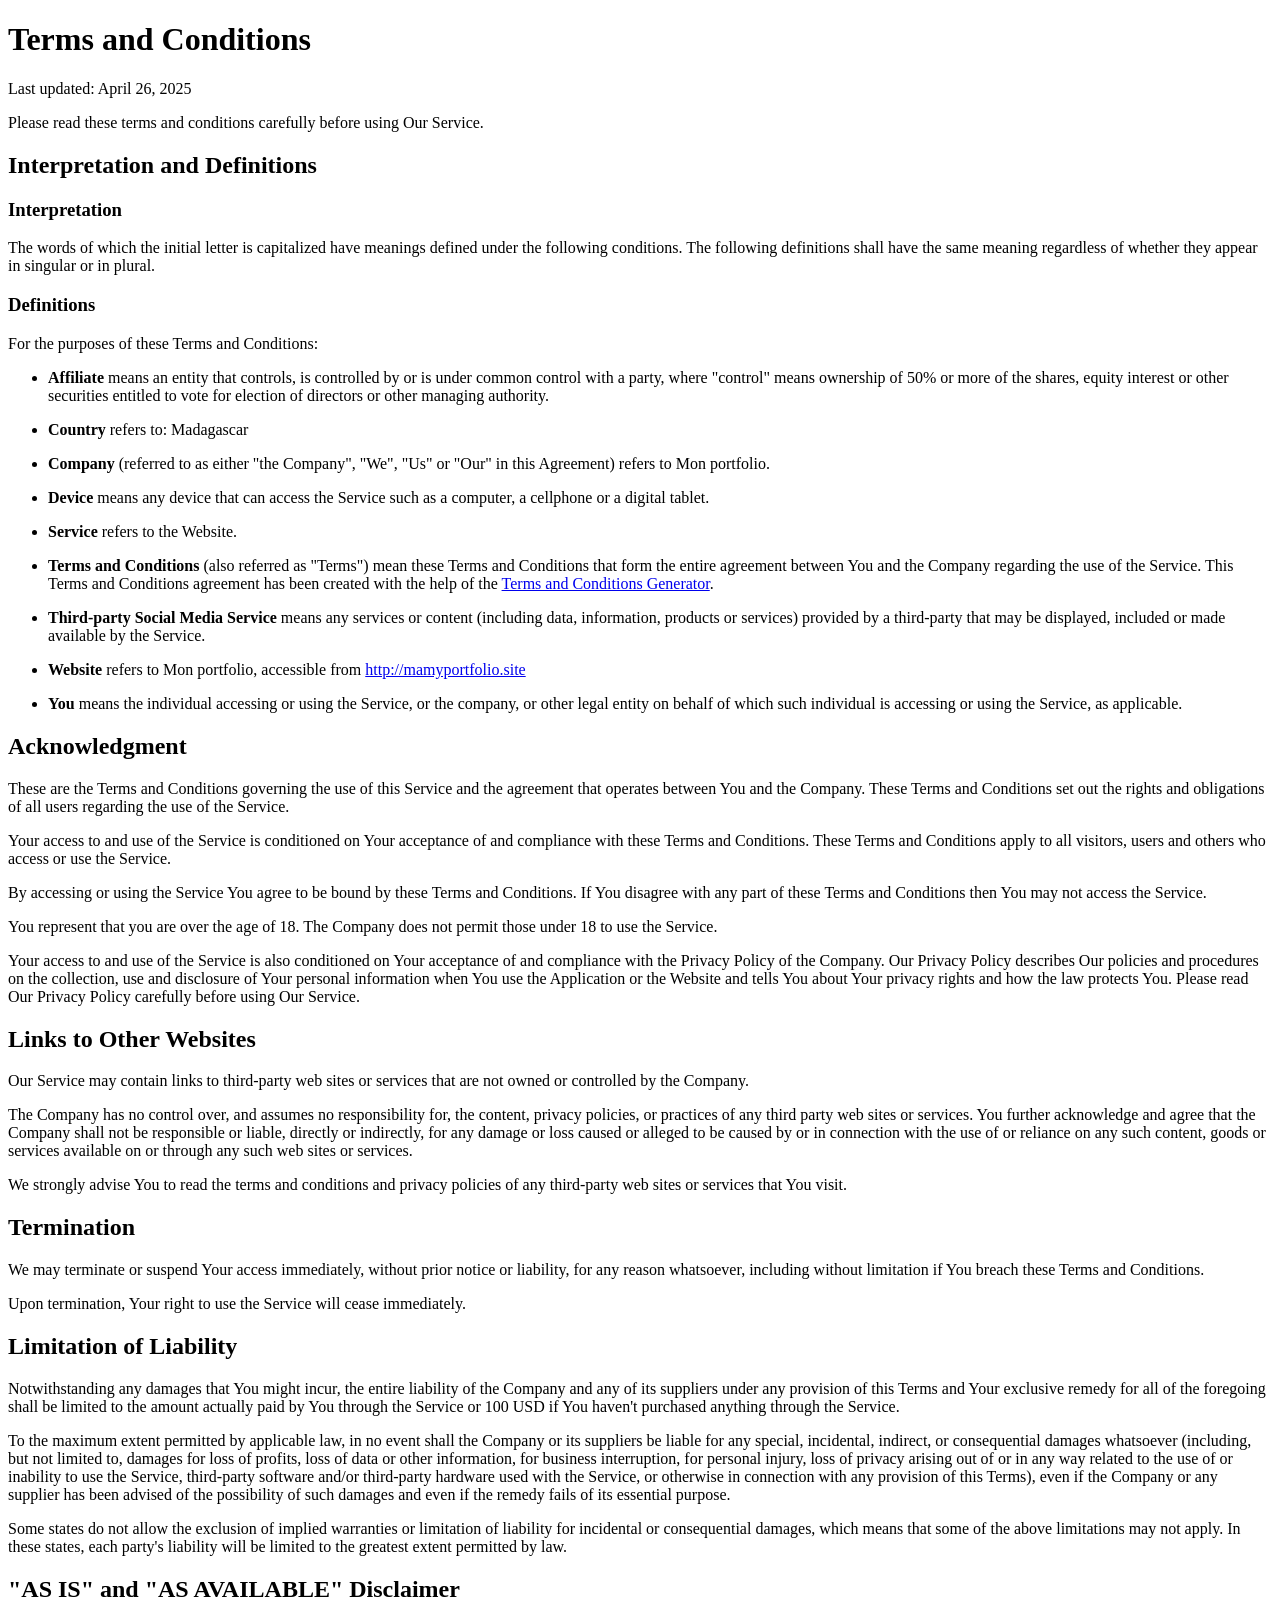
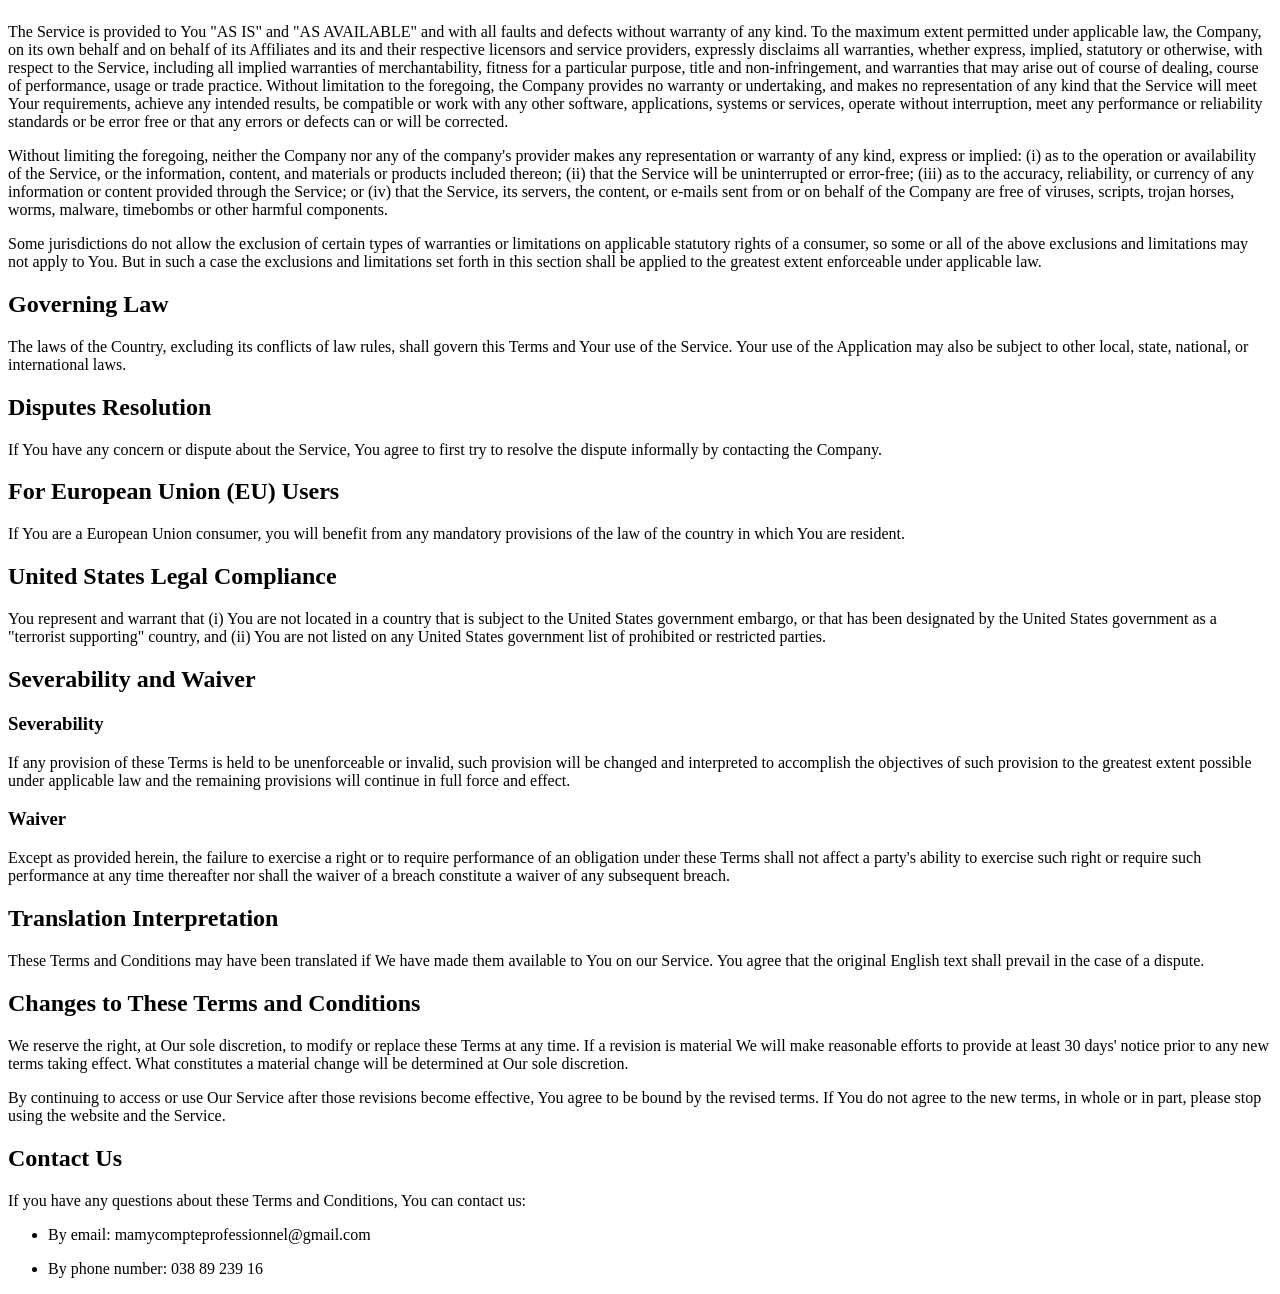
<file: condition_générale_utilisation.html>
<!DOCTYPE html>
<html lang="en">
<head>
    <meta charset="UTF-8">
    <meta name="viewport" content="width=device-width, initial-scale=1.0">
    <title>Conditions générales d'utilisations</title>
</head>
<body>
    <h1>Terms and Conditions</h1>
<p>Last updated: April 26, 2025</p>
<p>Please read these terms and conditions carefully before using Our Service.</p>
<h2>Interpretation and Definitions</h2>
<h3>Interpretation</h3>
<p>The words of which the initial letter is capitalized have meanings defined under the following conditions. The following definitions shall have the same meaning regardless of whether they appear in singular or in plural.</p>
<h3>Definitions</h3>
<p>For the purposes of these Terms and Conditions:</p>
<ul>
<li>
<p><strong>Affiliate</strong> means an entity that controls, is controlled by or is under common control with a party, where &quot;control&quot; means ownership of 50% or more of the shares, equity interest or other securities entitled to vote for election of directors or other managing authority.</p>
</li>
<li>
<p><strong>Country</strong> refers to:  Madagascar</p>
</li>
<li>
<p><strong>Company</strong> (referred to as either &quot;the Company&quot;, &quot;We&quot;, &quot;Us&quot; or &quot;Our&quot; in this Agreement) refers to Mon portfolio.</p>
</li>
<li>
<p><strong>Device</strong> means any device that can access the Service such as a computer, a cellphone or a digital tablet.</p>
</li>
<li>
<p><strong>Service</strong> refers to the Website.</p>
</li>
<li>
<p><strong>Terms and Conditions</strong> (also referred as &quot;Terms&quot;) mean these Terms and Conditions that form the entire agreement between You and the Company regarding the use of the Service. This Terms and Conditions agreement has been created with the help of the <a href="https://www.privacypolicies.com/terms-conditions-generator/" target="_blank">Terms and Conditions Generator</a>.</p>
</li>
<li>
<p><strong>Third-party Social Media Service</strong> means any services or content (including data, information, products or services) provided by a third-party that may be displayed, included or made available by the Service.</p>
</li>
<li>
<p><strong>Website</strong> refers to Mon portfolio, accessible from <a href="http://mamyportfolio.site" rel="external nofollow noopener" target="_blank">http://mamyportfolio.site</a></p>
</li>
<li>
<p><strong>You</strong> means the individual accessing or using the Service, or the company, or other legal entity on behalf of which such individual is accessing or using the Service, as applicable.</p>
</li>
</ul>
<h2>Acknowledgment</h2>
<p>These are the Terms and Conditions governing the use of this Service and the agreement that operates between You and the Company. These Terms and Conditions set out the rights and obligations of all users regarding the use of the Service.</p>
<p>Your access to and use of the Service is conditioned on Your acceptance of and compliance with these Terms and Conditions. These Terms and Conditions apply to all visitors, users and others who access or use the Service.</p>
<p>By accessing or using the Service You agree to be bound by these Terms and Conditions. If You disagree with any part of these Terms and Conditions then You may not access the Service.</p>
<p>You represent that you are over the age of 18. The Company does not permit those under 18 to use the Service.</p>
<p>Your access to and use of the Service is also conditioned on Your acceptance of and compliance with the Privacy Policy of the Company. Our Privacy Policy describes Our policies and procedures on the collection, use and disclosure of Your personal information when You use the Application or the Website and tells You about Your privacy rights and how the law protects You. Please read Our Privacy Policy carefully before using Our Service.</p>
<h2>Links to Other Websites</h2>
<p>Our Service may contain links to third-party web sites or services that are not owned or controlled by the Company.</p>
<p>The Company has no control over, and assumes no responsibility for, the content, privacy policies, or practices of any third party web sites or services. You further acknowledge and agree that the Company shall not be responsible or liable, directly or indirectly, for any damage or loss caused or alleged to be caused by or in connection with the use of or reliance on any such content, goods or services available on or through any such web sites or services.</p>
<p>We strongly advise You to read the terms and conditions and privacy policies of any third-party web sites or services that You visit.</p>
<h2>Termination</h2>
<p>We may terminate or suspend Your access immediately, without prior notice or liability, for any reason whatsoever, including without limitation if You breach these Terms and Conditions.</p>
<p>Upon termination, Your right to use the Service will cease immediately.</p>
<h2>Limitation of Liability</h2>
<p>Notwithstanding any damages that You might incur, the entire liability of the Company and any of its suppliers under any provision of this Terms and Your exclusive remedy for all of the foregoing shall be limited to the amount actually paid by You through the Service or 100 USD if You haven't purchased anything through the Service.</p>
<p>To the maximum extent permitted by applicable law, in no event shall the Company or its suppliers be liable for any special, incidental, indirect, or consequential damages whatsoever (including, but not limited to, damages for loss of profits, loss of data or other information, for business interruption, for personal injury, loss of privacy arising out of or in any way related to the use of or inability to use the Service, third-party software and/or third-party hardware used with the Service, or otherwise in connection with any provision of this Terms), even if the Company or any supplier has been advised of the possibility of such damages and even if the remedy fails of its essential purpose.</p>
<p>Some states do not allow the exclusion of implied warranties or limitation of liability for incidental or consequential damages, which means that some of the above limitations may not apply. In these states, each party's liability will be limited to the greatest extent permitted by law.</p>
<h2>&quot;AS IS&quot; and &quot;AS AVAILABLE&quot; Disclaimer</h2>
<p>The Service is provided to You &quot;AS IS&quot; and &quot;AS AVAILABLE&quot; and with all faults and defects without warranty of any kind. To the maximum extent permitted under applicable law, the Company, on its own behalf and on behalf of its Affiliates and its and their respective licensors and service providers, expressly disclaims all warranties, whether express, implied, statutory or otherwise, with respect to the Service, including all implied warranties of merchantability, fitness for a particular purpose, title and non-infringement, and warranties that may arise out of course of dealing, course of performance, usage or trade practice. Without limitation to the foregoing, the Company provides no warranty or undertaking, and makes no representation of any kind that the Service will meet Your requirements, achieve any intended results, be compatible or work with any other software, applications, systems or services, operate without interruption, meet any performance or reliability standards or be error free or that any errors or defects can or will be corrected.</p>
<p>Without limiting the foregoing, neither the Company nor any of the company's provider makes any representation or warranty of any kind, express or implied: (i) as to the operation or availability of the Service, or the information, content, and materials or products included thereon; (ii) that the Service will be uninterrupted or error-free; (iii) as to the accuracy, reliability, or currency of any information or content provided through the Service; or (iv) that the Service, its servers, the content, or e-mails sent from or on behalf of the Company are free of viruses, scripts, trojan horses, worms, malware, timebombs or other harmful components.</p>
<p>Some jurisdictions do not allow the exclusion of certain types of warranties or limitations on applicable statutory rights of a consumer, so some or all of the above exclusions and limitations may not apply to You. But in such a case the exclusions and limitations set forth in this section shall be applied to the greatest extent enforceable under applicable law.</p>
<h2>Governing Law</h2>
<p>The laws of the Country, excluding its conflicts of law rules, shall govern this Terms and Your use of the Service. Your use of the Application may also be subject to other local, state, national, or international laws.</p>
<h2>Disputes Resolution</h2>
<p>If You have any concern or dispute about the Service, You agree to first try to resolve the dispute informally by contacting the Company.</p>
<h2>For European Union (EU) Users</h2>
<p>If You are a European Union consumer, you will benefit from any mandatory provisions of the law of the country in which You are resident.</p>
<h2>United States Legal Compliance</h2>
<p>You represent and warrant that (i) You are not located in a country that is subject to the United States government embargo, or that has been designated by the United States government as a &quot;terrorist supporting&quot; country, and (ii) You are not listed on any United States government list of prohibited or restricted parties.</p>
<h2>Severability and Waiver</h2>
<h3>Severability</h3>
<p>If any provision of these Terms is held to be unenforceable or invalid, such provision will be changed and interpreted to accomplish the objectives of such provision to the greatest extent possible under applicable law and the remaining provisions will continue in full force and effect.</p>
<h3>Waiver</h3>
<p>Except as provided herein, the failure to exercise a right or to require performance of an obligation under these Terms shall not affect a party's ability to exercise such right or require such performance at any time thereafter nor shall the waiver of a breach constitute a waiver of any subsequent breach.</p>
<h2>Translation Interpretation</h2>
<p>These Terms and Conditions may have been translated if We have made them available to You on our Service.
You agree that the original English text shall prevail in the case of a dispute.</p>
<h2>Changes to These Terms and Conditions</h2>
<p>We reserve the right, at Our sole discretion, to modify or replace these Terms at any time. If a revision is material We will make reasonable efforts to provide at least 30 days' notice prior to any new terms taking effect. What constitutes a material change will be determined at Our sole discretion.</p>
<p>By continuing to access or use Our Service after those revisions become effective, You agree to be bound by the revised terms. If You do not agree to the new terms, in whole or in part, please stop using the website and the Service.</p>
<h2>Contact Us</h2>
<p>If you have any questions about these Terms and Conditions, You can contact us:</p>
<ul>
<li>
<p>By email: mamycompteprofessionnel@gmail.com</p>
</li>
<li>
<p>By phone number: 038 89 239 16</p>
</li>
</ul>
</body>
</html>
</file>
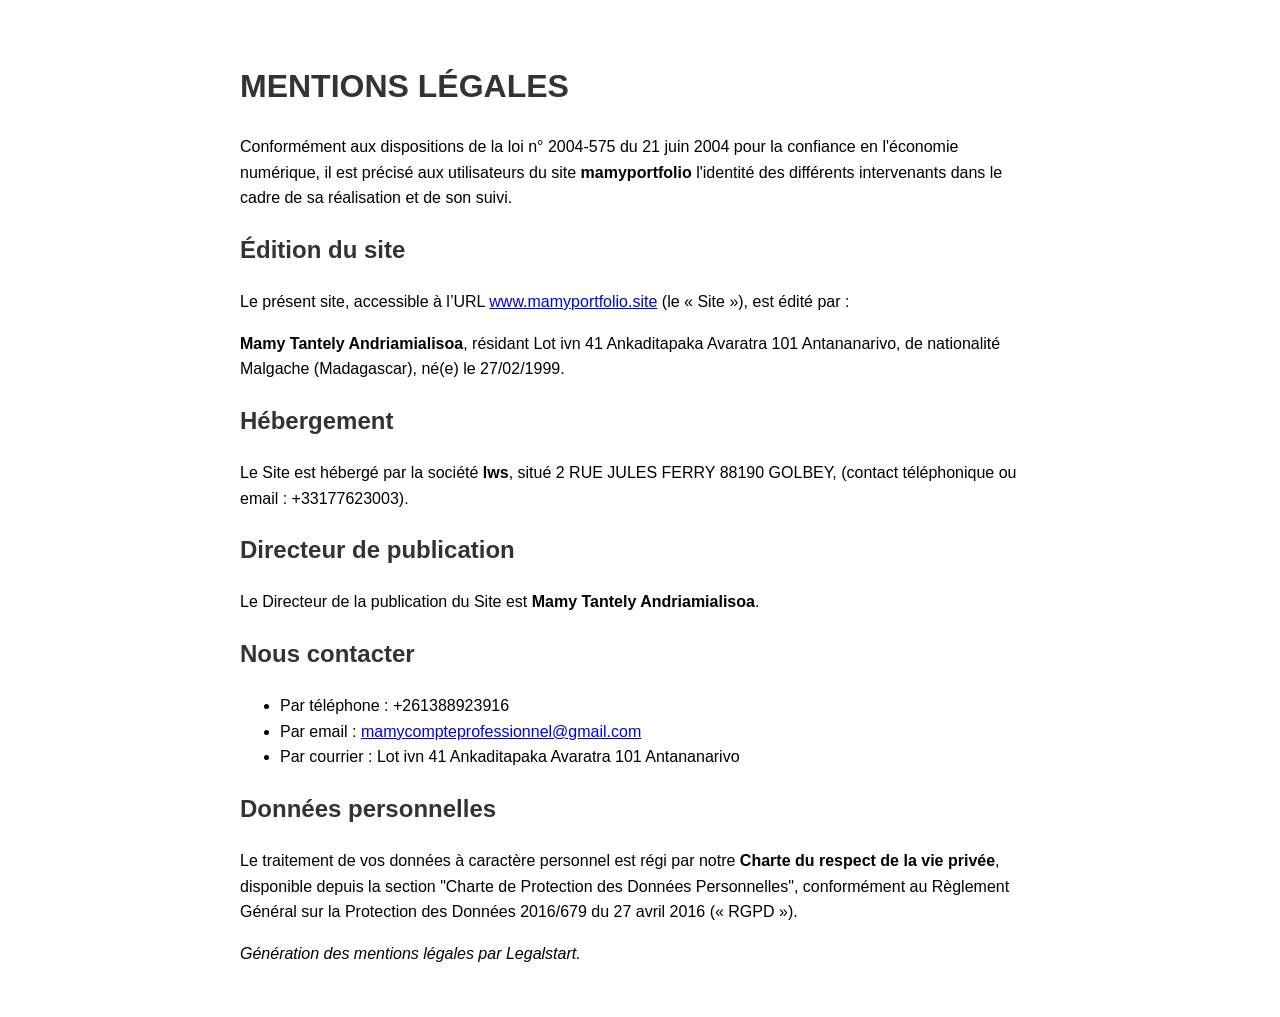
<file: mention_légale.html>
<!DOCTYPE html>
<html lang="en">
<head>
    <meta charset="UTF-8">
    <meta name="viewport" content="width=device-width, initial-scale=1.0">
    <title>Mention légale</title>
</head>
    <style>
        body {
            font-family: Arial, sans-serif;
            line-height: 1.6;
            max-width: 800px;
            margin: 20px auto;
            padding: 20px;
        }
        h1, h2 {
            color: #333;
        }
        p {
            margin-bottom: 10px;
        }
    </style>

<body>

    <h1>MENTIONS LÉGALES</h1>
    <p>Conformément aux dispositions de la loi n° 2004-575 du 21 juin 2004 pour la confiance en l'économie numérique, il est précisé aux utilisateurs du site <strong>mamyportfolio</strong> l'identité des différents intervenants dans le cadre de sa réalisation et de son suivi.</p>

    <h2>Édition du site</h2>
    <p>Le présent site, accessible à l’URL <a href="https://www.mamyportfolio.site">www.mamyportfolio.site</a> (le « Site »), est édité par :</p>
    <p><strong>Mamy Tantely Andriamialisoa</strong>, résidant Lot ivn 41 Ankaditapaka Avaratra 101 Antananarivo, de nationalité Malgache (Madagascar), né(e) le 27/02/1999.</p>

    <h2>Hébergement</h2>
    <p>Le Site est hébergé par la société <strong>lws</strong>, situé 2 RUE JULES FERRY 88190 GOLBEY, (contact téléphonique ou email : +33177623003).</p>

    <h2>Directeur de publication</h2>
    <p>Le Directeur de la publication du Site est <strong>Mamy Tantely Andriamialisoa</strong>.</p>

    <h2>Nous contacter</h2>
    <ul>
        <li>Par téléphone : +261388923916</li>
        <li>Par email : <a href="mailto:mamycompteprofessionnel@gmail.com">mamycompteprofessionnel@gmail.com</a></li>
        <li>Par courrier : Lot ivn 41 Ankaditapaka Avaratra 101 Antananarivo</li>
    </ul>

    <h2>Données personnelles</h2>
    <p>Le traitement de vos données à caractère personnel est régi par notre <strong>Charte du respect de la vie privée</strong>, disponible depuis la section "Charte de Protection des Données Personnelles", conformément au Règlement Général sur la Protection des Données 2016/679 du 27 avril 2016 (« RGPD »).</p>

    <p><em>Génération des mentions légales par Legalstart.</em></p>

</body>

</html>
</file>
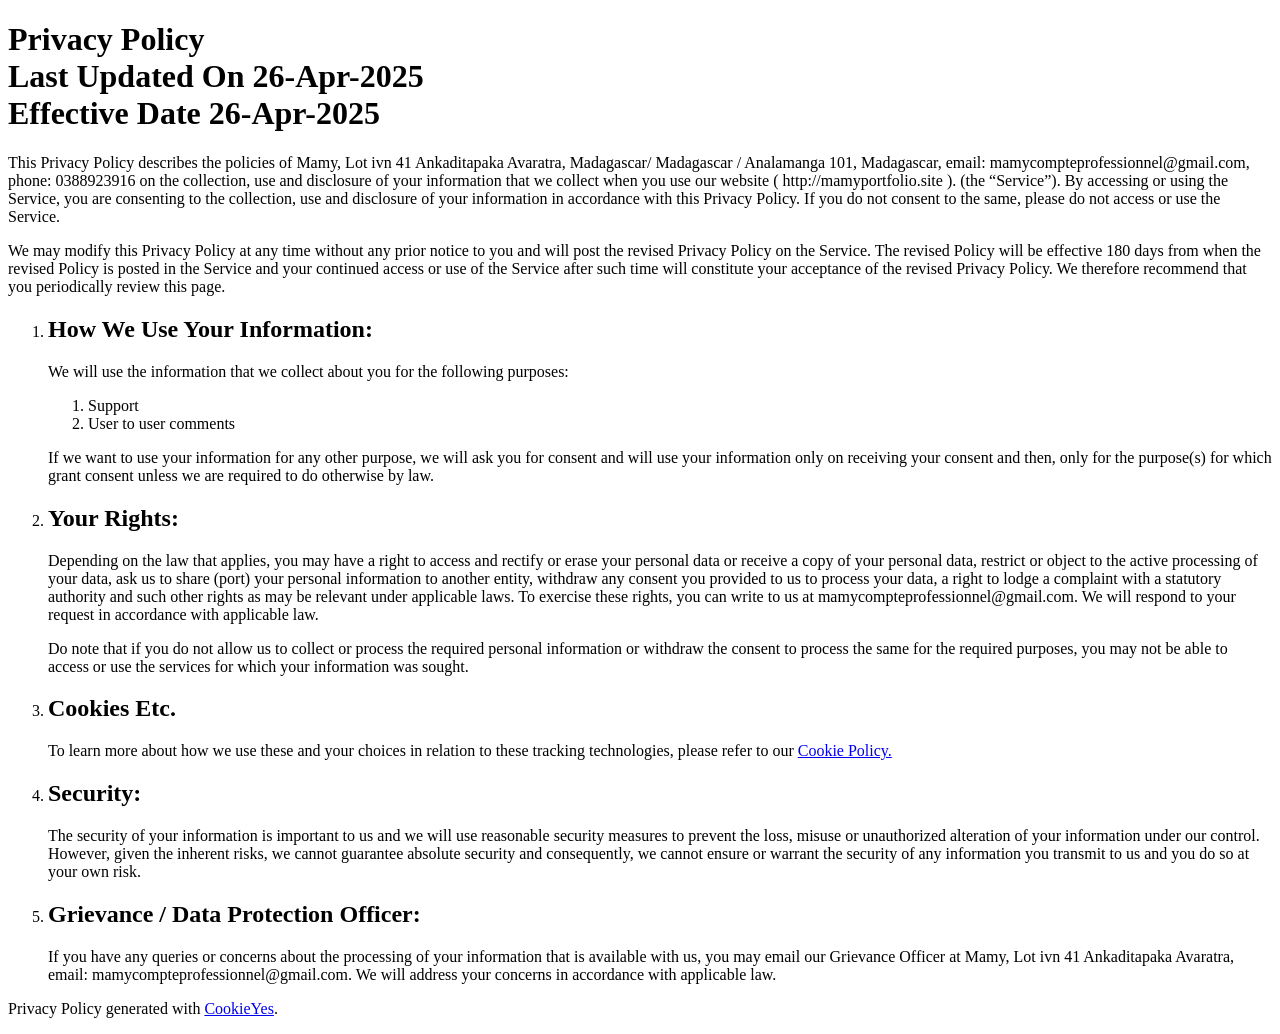
<file: politique_de_confidentialité.html>
<!DOCTYPE html>
<html lang="en">
<head>
    <meta charset="UTF-8">
    <meta name="viewport" content="width=device-width, initial-scale=1.0">
    <title>politique de confidentialité</title>
</head>
<body>
    <h1 class="privacy-policy-h1">Privacy Policy
        <br><span>Last Updated On 26-Apr-2025</span>
        <br><span>Effective Date 26-Apr-2025</span>
        </h1>
        
        <p class="privacy-policy-p">
            This Privacy Policy describes the policies of
        
            Mamy,
            Lot ivn 41 Ankaditapaka Avaratra,
            Madagascar/ Madagascar / Analamanga
            101,
            Madagascar,
            email: mamycompteprofessionnel@gmail.com,
            phone: 0388923916
        
            on the collection,
            use and disclosure of your information that we collect
            when you use our website ( http://mamyportfolio.site ).
            (the “Service”). By accessing or using
            the
            Service, you are consenting to the collection, use and
            disclosure of your information in accordance with this
            Privacy Policy. If you do not consent to the same,
            please do not access or use the Service.
        </p>
        
        <p class="privacy-policy-p">
            We may modify this Privacy Policy at any time without
            any prior notice to you and will post the revised
            Privacy Policy on the Service. The revised Policy will
            be effective 180 days from when the
            revised Policy is posted in the Service and your
            continued access or use of the Service after such time
            will constitute your acceptance of the revised Privacy
            Policy. We therefore recommend that you periodically
            review this page.
        </p>
        
        <ol class="privacy-policy-ol">
            
            
        
                <li>
                <h2 class="privacy-policy-h2">
                    How We Use Your Information:
                </h2>
                <p class="privacy-policy-p">
                    We will use the information that we collect
                    about you for the following purposes:
                </p>
                <ol class="privacy-policy-ol">
        
                    
                    
                    
                    
                    
                    
                                <li>Support</li>
                    
                    
                    
                    
                    
                                <li>User to user comments</li>
                    
                    
                    
                </ol>
                <p class="privacy-policy-p">
                    If we want to use your information for any other
                    purpose, we will ask you for consent and will
                    use your information only on receiving your
                    consent and then, only for the purpose(s) for
                    which grant consent unless we are required to do
                    otherwise by law.
                </p>
            </li>
            
            
        
            
            <li>
                <h2 class="privacy-policy-h2">
                    Your Rights:
                </h2>
                <p class="privacy-policy-p">
                    Depending on the law that applies, you may have
                    a right to access and rectify or erase your
                    personal data or receive a copy of your personal
                    data, restrict or object to the active
                    processing of your data, ask us to share (port)
                    your personal information to another entity,
                    withdraw any consent you provided to us to
                    process your data, a right to lodge a complaint
                    with a statutory authority and such other rights
                    as may be relevant under applicable laws. To
                    exercise these rights, you can write to us at
                    mamycompteprofessionnel@gmail.com.
                    We will respond to your
                    request in accordance with applicable law.
                </p>
        
                
                <p class="privacy-policy-p">
                    Do note that if you do not allow us to collect
                    or process the required personal information or
                    withdraw the consent to process the same for the
                    required purposes, you may not be able to access
                    or use the services for which your information
                    was sought.
                </p>
            </li>
                <li>
                <h2 class="privacy-policy-h2">
                    Cookies Etc.
                </h2>
                <p class="privacy-policy-p">
        
                    
                    To learn more about how we use these
                    and your choices in relation to these tracking
                    technologies, please refer to our
                    <a href="http://mamyportfolio.com">Cookie Policy.</a>
                </p>
            </li>
            
            <li>
                <h2 class="privacy-policy-h2">
                    Security:
                </h2>
                <p class="privacy-policy-p">
                    The security of your information is important to
                    us and we will use reasonable security measures
                    to prevent the loss, misuse or unauthorized
                    alteration of your information under our
                    control. However, given the inherent risks, we
                    cannot guarantee absolute security and
                    consequently, we cannot ensure or warrant the
                    security of any information you transmit to us
                    and you do so at your own risk.
                </p>
            </li>
        
            
            <li>
                <h2 class="privacy-policy-h2">
                    Grievance / Data Protection Officer:
                </h2>
                <p class="privacy-policy-p">
                    If you have any queries or concerns about the
                    processing of your information that is available
                    with us, you may email our Grievance Officer at
                    Mamy,
                    Lot ivn 41 Ankaditapaka Avaratra,
                    email: mamycompteprofessionnel@gmail.com.
                    We will address your concerns in accordance with applicable law.
                </p>
            </li>
        </ol>
        <p class="privacy-policy-p">
            Privacy Policy generated with  <a target="_blank" href="https://www.cookieyes.com/?utm_source=PP&utm_medium=footer&utm_campaign=UW">CookieYes</a>.
        </p>
</body>
</html>
</file>
